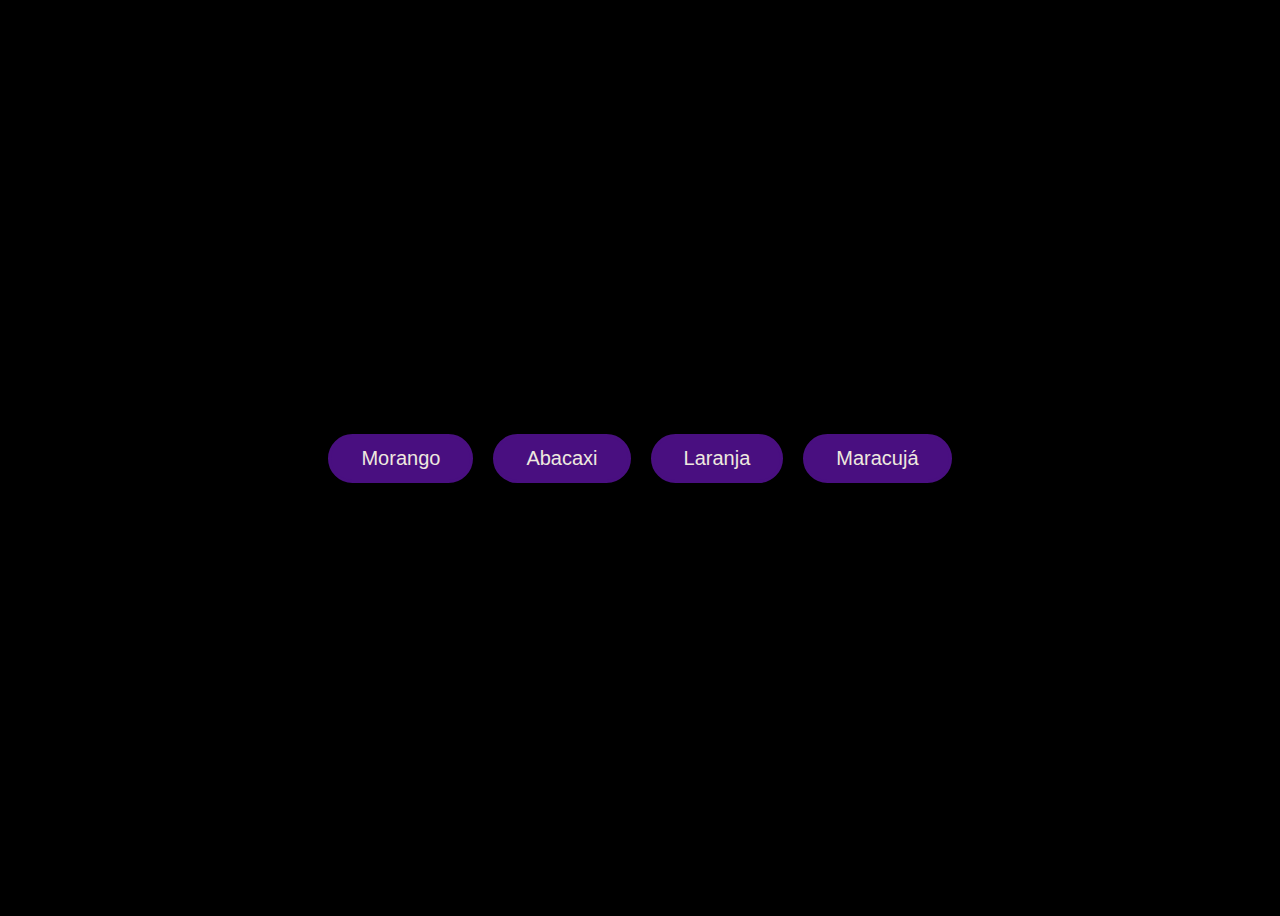
<file: exercício01/index.html>
<!DOCTYPE html>
<html lang="en">
<head>
    <meta charset="UTF-8">
    <meta name="viewport" content="width=device-width, initial-scale=1.0">
    <title>Primeiro projeto</title>
    <link rel="stylesheet" href="style.css">
</head>
<body>
    <button>Morango</button>
    <button>Abacaxi</button>
    <button>Laranja</button>
    <button>Maracujá</button>
</body>
</html>
</file>
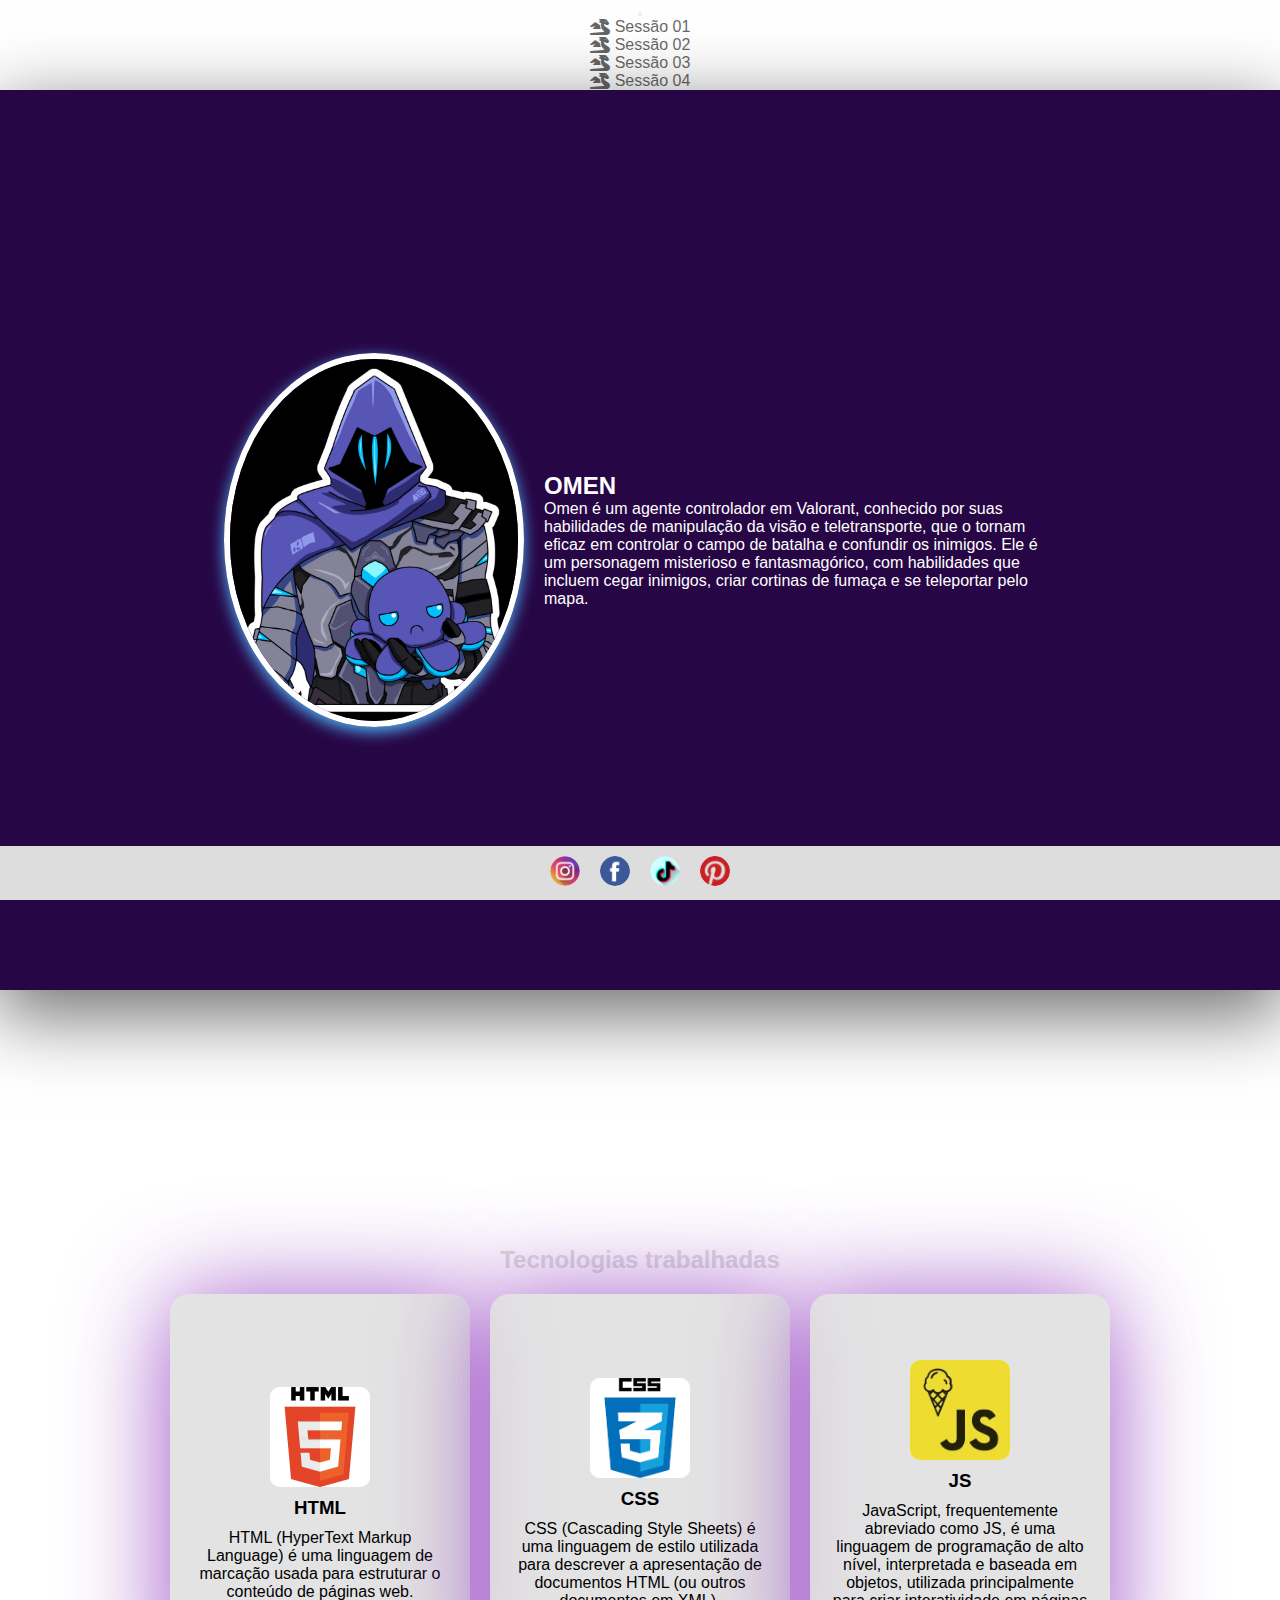
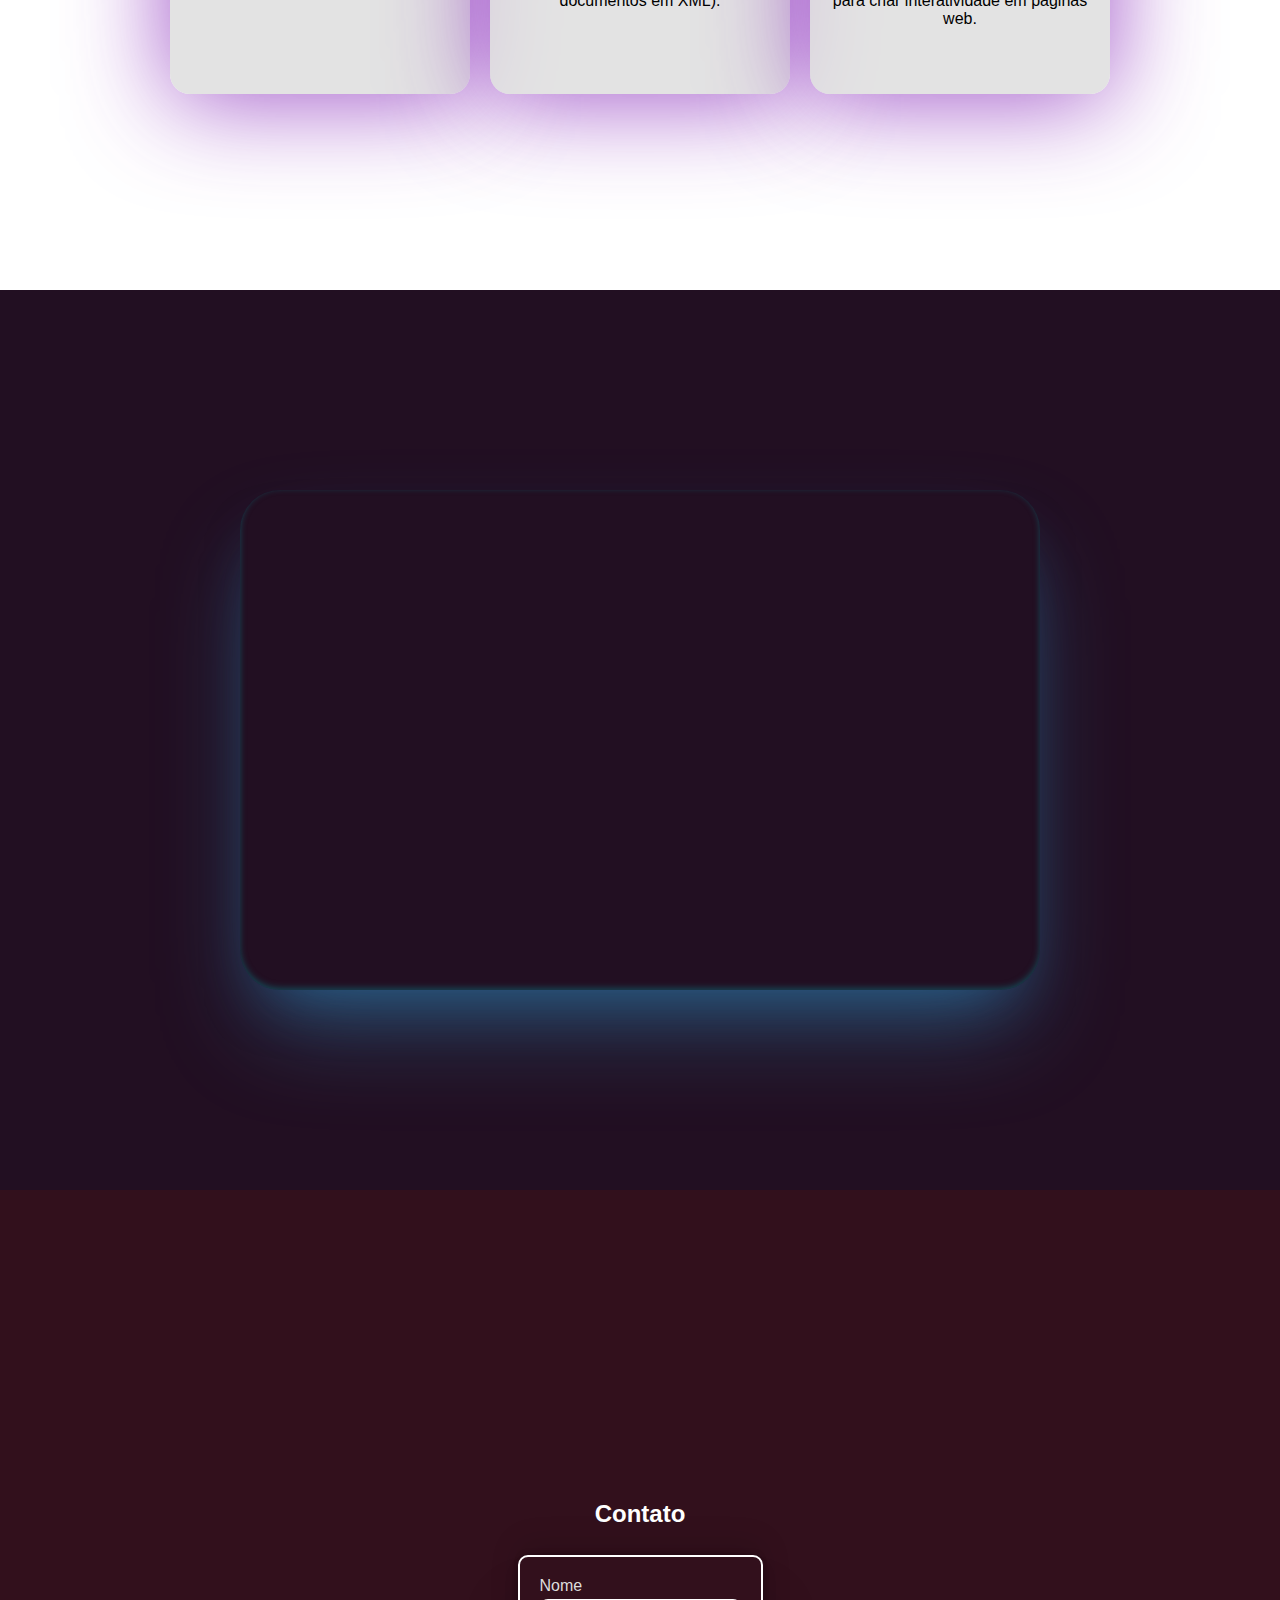
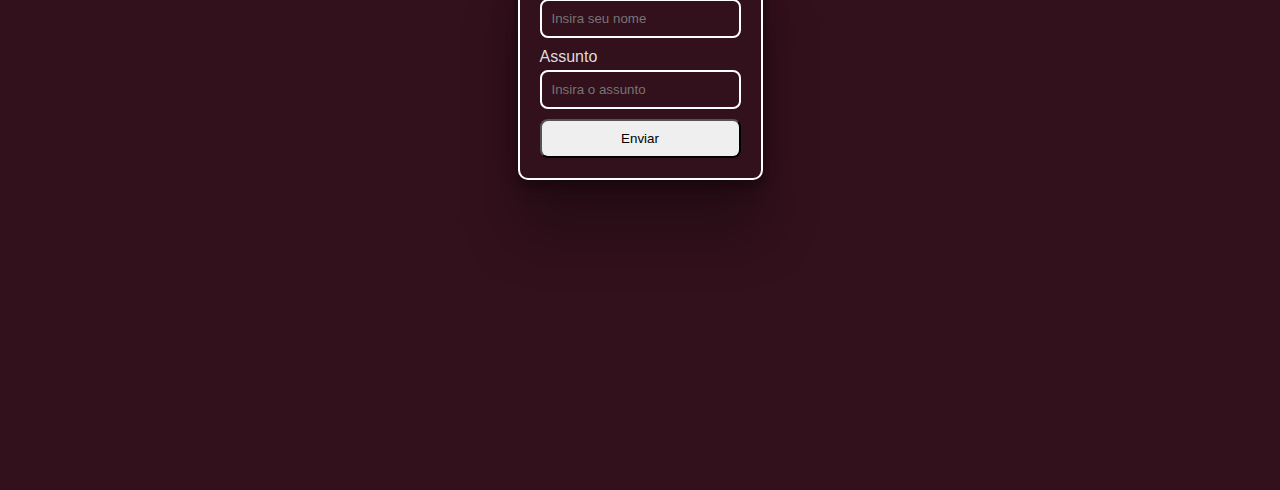
<file: ladingPade/index.html>
<!DOCTYPE html>
<html lang="en">

<head>
    <meta charset="UTF-8">
    <meta name="viewport" content="width=device-width, initial-scale=1.0">
    <link rel="stylesheet" href="style.css">
    <link rel="stylesheet" href="https://cdnjs.cloudflare.com/ajax/libs/font-awesome/6.7.2/css/all.min.css"
        crossorigin="anonymous">
    <link href="https://cdn.jsdelivr.net/npm/bootstrap@5.0.2/dist/css/bootstrap.min.css" rel="stylesheet"
        integrity="sha384-EVSTQN3/azprG1Anm3QDgpJLIm9Nao0Yz1ztcQTwFspd3yD65VohhpuuCOmLASjC" crossorigin="anonymous">
    <script src="https://cdn.jsdelivr.net/npm/bootstrap@5.0.2/dist/js/bootstrap.bundle.min.js"
        integrity="sha384-MrcW6ZMFYlzcLA8Nl+NtUVF0sA7MsXsP1UyJoMp4YLEuNSfAP+JcXn/tWtIaxVXM"
        crossorigin="anonymous"></script>
    <title>Valorant</title>
</head>

<body>
    <!-- <nav>
        <a href="#s1"><i class="fa-solid fa-cloud"></i>
            <p>Sessão 01</p>
        </a>
        <a href="#s2">😂<p>Sessão 02</p></a>
        <a href="#s3">❤<p>Sessão 03</p></a>
        <a href="#s4">😒<p>Sessão 04</p></a>
    </nav> -->
    <nav class="navbar navbar-expand-lg navbar-light bg-light fixed-top">
        <div class="container-fluid">
          <button class="navbar-toggler" type="button" data-bs-toggle="collapse" data-bs-target="#navbarNavAltMarkup" aria-controls="navbarNavAltMarkup" aria-expanded="false" aria-label="Toggle navigation">
            <span class="navbar-toggler-icon"></span>
          </button>
          <div class="collapse navbar-collapse" id="navbarNavAltMarkup">
            <div class="navbar-nav">
              <a class="nav-link"  href="#s1"><i class="fa-solid fa-dragon"> </i>
                <p>Sessão 01</p>
              </a>
              <a class="nav-link"  href="#s2"><i class="fa-solid fa-dragon"> </i>
                <p>Sessão 02</p>
              </a>
              <a class="nav-link"  href="#s3"><i class="fa-solid fa-dragon"> </i>
                <p>Sessão 03</p>
              </a>
              <a class="nav-link"  href="#s4"><i class="fa-solid fa-dragon"> </i>
                <p>Sessão 04</p>
                </a>
            </div>
          </div>
        </div>
      </nav>
    <main>
        <section id="s1">
            <div class="wrap-img">
                <img class="img-s1" src="./images/so-i-have-this-omen-spray-idea-v0-b37da4f2sfvb1.webp"
                    alt="Imagem exemplo">
            </div>
            <div class="wrap-words">
                <h2>OMEN</h2>
                <p>
                    Omen é um agente controlador em Valorant, conhecido por suas habilidades de manipulação da visão e
                    teletransporte, que o tornam eficaz em controlar o campo de batalha e confundir os inimigos. Ele é
                    um
                    personagem misterioso e fantasmagórico, com habilidades que incluem cegar inimigos, criar cortinas
                    de
                    fumaça e se teleportar pelo mapa.
                </p>
            </div>
        </section>
        <section id="s2">
            <h2>Tecnologias trabalhadas</h2>
            <div class="wrap-cards">
                <div class="cardNosso">
                    <img width="100px" height="auto" src="./images/html card.webp" alt="Imagem card 1">
                    <h3>HTML</h3>
                    <p>HTML (HyperText Markup Language) é uma linguagem de marcação usada para estruturar o conteúdo de
                        páginas web. </p>
                </div>
                <div class="cardNosso">
                    <img width="100px" height="auto" src="./images/csscard.png" alt="Imagem card 2">
                    <h3>CSS</h3>
                    <p>CSS (Cascading Style Sheets) é uma linguagem de estilo utilizada para descrever a apresentação de
                        documentos HTML (ou outros documentos em XML). </p>
                </div>
                <div class="cardNosso">
                    <img width="100px" height="auto" src="./images/js card.jfif" alt="Imagem card 3">
                    <h3>JS</h3>
                    <p>JavaScript, frequentemente abreviado como JS, é uma linguagem de programação de alto nível,
                        interpretada e baseada em objetos, utilizada principalmente para criar interatividade em páginas
                        web.</p>
                </div>
            </div>
        </section>
        <section id="s3">

            <div class="wrap-video">
                <iframe class="vd" width="100%" height="100%"
                    src="https://www.youtube.com/embed/jAj_nbWYb7g?si=rq1Zae-xZ3JUtxrS" title="YouTube video player"
                    frameborder="0"
                    allow="accelerometer; autoplay; clipboard-write; encrypted-media; gyroscope; picture-in-picture; web-share"
                    referrerpolicy="strict-origin-when-cross-origin" allowfullscreen></iframe>
            </div>

        </section>

        <section id="s4">
            <h2>Contato</h2>
            <div class="formulario">
                <label for="nome">Nome</label>
                <input type="text" id="nome" placeholder="Insira seu nome">
                <label for="assunto">Assunto</label>
                <input type="text" id="assunto" placeholder="Insira o assunto">
                <button onclick="enviar()">Enviar</button>
            </div>
        </section>

    </main>
    <footer>
        <a target="_blank" href="https://www.instagram.com">
            <img width="30px" height="30px" src="./images/instagram.png" alt="Instagram">
        </a>
        <a target="_blank" href="https://www.facebook.com">
            <img width="30px" height="30px" src="./images/facebook.png" alt="Facebook">
        </a>
        <a target="_blank" href="https://www.tiktok.com">
            <img width="30px" height="30px" src="./images/tik-tok.png" alt="Tiktok">
        </a>
        <a target="_blank" href="https://www.pinterest.com">
            <img width="30px" height="30px" src="./images/pinterest.png" alt="Pinterest">
        </a>
    </footer>
    <script src="script.js"></script>
</body>

</html>
</file>
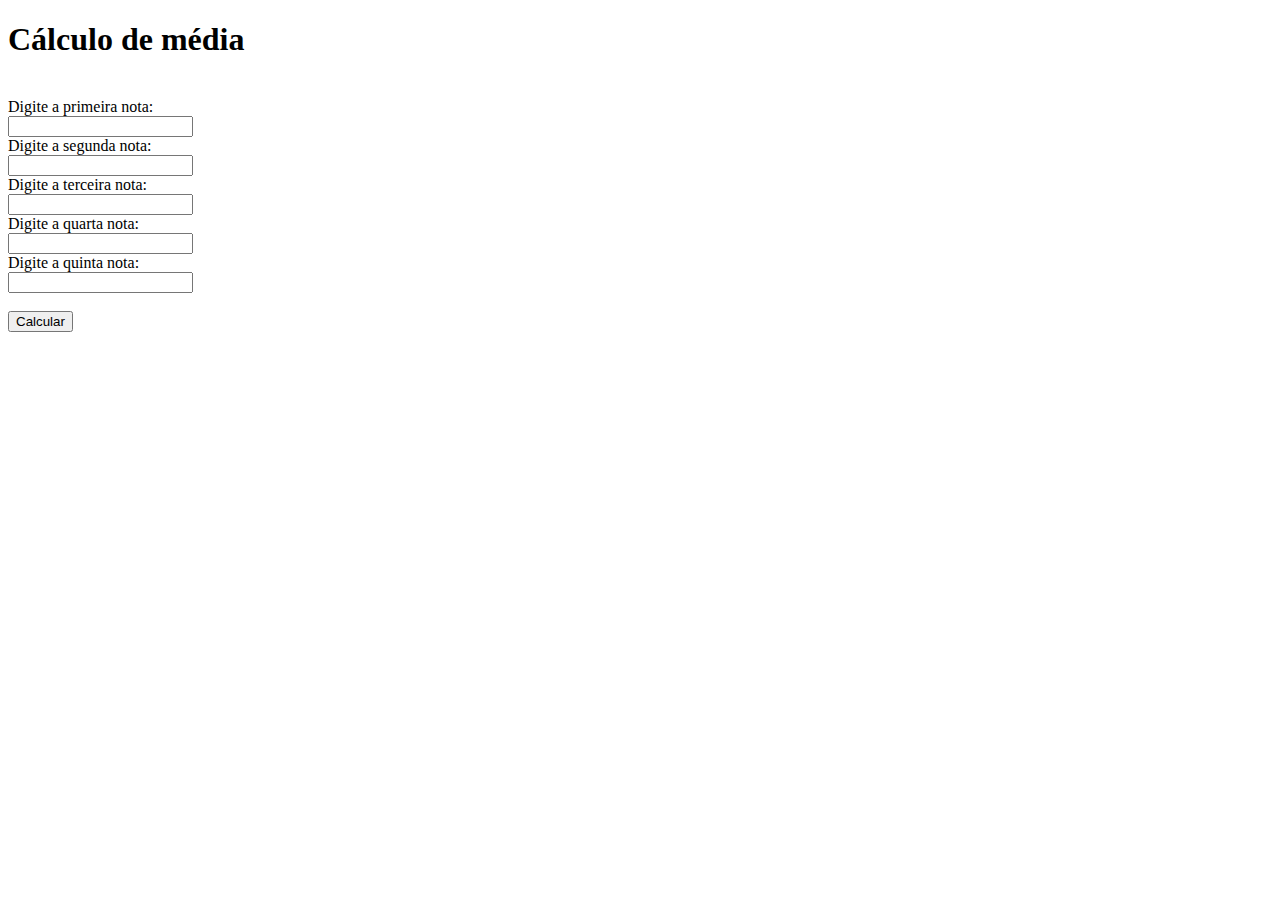
<file: exercício01/media.html>
<!DOCTYPE html>
<html lang="en">
<head>
    <meta charset="UTF-8">
    <meta name="viewport" content="width=device-width, initial-scale=1.0">
    <title>media</title>
</head>
<body>
    <h1>Cálculo de média</h1>
    <br>
    <label for="n10">Digite a primeira nota:</label><br>
    <input type="number" id="n10"><br>
    <label for="n11">Digite a segunda nota:</label><br>
    <input type="number" id="n11"><br>
    <label for="n12">Digite a terceira nota:</label><br>
    <input type="number" id="n12"><br>
    <label for="n13">Digite a quarta nota:</label><br>
    <input type="number" id="n13"><br>
    <label for="n14">Digite a quinta nota:</label><br>
    <input type="number" id="n14"><br><br>
    <button onclick="media()">Calcular</button>
    <h2 id="respMedia"></h2>

    <script src="script.js"></script>
</body>
</html>
</file>
<file: exercício01/style.css>
body{
    background-color: black;
    display: flex;
    height: 100vh;
    align-items: center;
    justify-content: center;
    gap: 20px;
}

button{
    background-color: rgb(73, 15, 128);
    color: rgb(238, 232, 223);
    border: none;
    padding: 10px 30px;
    border-radius: 999px;
    font-size: 20px;
    border: 3px solid rgb(73, 15, 128);
}

button:hover{
    background-color: transparent;
    border: 3px solid rgb(73, 15, 128);
    cursor: pointer;
}
</file>
<file: ladingPade/style.css>
* {
    padding: 0;
    margin: 0;
    box-sizing: border-box;
    scroll-behavior: smooth;
    font-family: Arial, Helvetica, sans-serif;
}

/* nav {
    position: fixed;
    top: 0;
    width: 100%;
    display: flex;
    align-items: center;
    justify-content: center;
    gap: 20px;
    background-color: aliceblue;
    height: 80px;
    box-shadow: rgba(0, 0, 0, 0.25) 0px 54px 55px, rgba(0, 0, 0, 0.12) 0px -12px 30px, rgba(0, 0, 0, 0.12) 0px 4px 6px, rgba(0, 0, 0, 0.17) 0px 12px 13px, rgba(0, 0, 0, 0.09) 0px -3px 5px;
}*/

nav a {
    display: flex;
    align-items: center;
    justify-content: center;
    text-decoration: none;
    color: inherit;
    gap: 5px;
    opacity: 0.6;
} 

nav{
    text-align: center;
}

nav a:hover {
    opacity: 1;
}

#s1 {
    min-height: 100vh;
    display: flex;
    align-items: center;
    justify-content: center;
    gap: 20px;
    background-color: rgb(39, 6, 69);
    color: white;
    box-shadow: rgba(0, 0, 0, 0.56) 0px 22px 70px 4px;
}

.wrap-img {
    width: 300px;
    display: flex;
    align-items: center;
    justify-content: center;
    border-radius: 100%;
    overflow: hidden;
    border: 6px solid white;
    box-shadow: rgb(78, 177, 247) 0px 5px 15px;
}

.img-s1 {
    width: 300px;
    height: auto;
    transition: all 200ms ease-in-out;
}

.img-s1:hover {
    transform: scale(1.2);
}

.wrap-words {
    width: 40%;

}

#s2 {
    min-height: 100vh;
    padding-top: 80px;
    background: url("./images/OMEN\ 2.jpg");
    background-repeat: no-repeat;
    background-size: cover;
    background-position: center;
    background-attachment: fixed;
    display: flex;
    flex-direction: column;
    align-items: center;
    justify-content: center;
}

#s2 h2{
    color: #ddd;
}

.wrap-cards{
    display: flex;
    justify-content: center;
    align-items: center;
    gap: 20px;
    padding: 20px;
    flex-wrap: wrap;
}

.cardNosso{
    background-color: #ddddddcf;
    width: 300px;
    height: 400px;
    border-radius: 20px;
    box-shadow: rgba(132, 34, 184, 0.79) 0px 5px 100px;
    display: flex;
    justify-content: center;
    align-items: center;
    flex-direction: column;
    padding: 20px;
    gap: 10px;
    text-align: center;
}

.cardNosso:hover{
    background-color: #68029b9b;
    box-shadow: rgba(252, 252, 252, 0.799) 0px 5px 100px;
    cursor: crosshair;
    color: white;
}

.cardNosso img{
    border-radius: 10px;
    background-color: white;
   
}

#s3 {
    min-height: 100vh;
    background-color: rgb(34, 15, 34);
    display: flex;
    align-items: center;
    justify-content: center;
}

.wrap-video{
    width: 800px;
    height: 500px;
}

.vd{
    border-radius: 40px;
    box-shadow: rgba(50, 144, 187, 0.488) 0px 50px 100px -20px, rgba(36, 94, 155, 0.626) 0px 30px 60px -30px, rgba(10, 122, 130, 0.531) 0px -2px 6px 0px inset;
}

#s4 {
    min-height: 100vh;
    background-color: rgb(50, 16, 28);
    display: flex;
    flex-direction: column;
    align-items: center;
    justify-content: center;
    gap: 3vh;
    color: #fff;
}

.formulario {
    background-color: transparent;
    border: 2px solid #fff;
    padding: 20px;
    color: #ddd;
    border-radius: 10px;
    box-shadow: rgba(0, 0, 0, 0.25) 0px 54px 55px, rgba(0, 0, 0, 0.12) 0px -12px 30px, rgba(0, 0, 0, 0.12) 0px 4px 6px, rgba(0, 0, 0, 0.17) 0px 12px 13px, rgba(0, 0, 0, 0.09) 0px -3px 5px;
    display: flex;
    flex-direction: column;
    align-items: left;
    justify-content: center;
    gap: 10px;
}

.formulario label{
    margin-bottom: -6px;
}

.formulario input{
    padding: 10px;
    border-radius: 8px;
    border: none;
    border: 2px solid #fff;
    background-color: transparent;
    color: #fff;
}

.formulario button{
    padding: 10px;
    border-radius: 8px;
    opacity: 1;
}

.formulario button:hover{
    cursor: pointer;
    opacity: 0.8;
}

footer{
    position: fixed;
    bottom: 0;
    width: 100%;
    background-color: #ddd;
    padding: 10px;
    display: flex;
    align-items: center;
    justify-content: center;
    gap: 20px;
}

footer img{
    border-radius: 100%;
    transition: all 200ms ease-in-out;
}

footer img:hover{
    transform: rotate(360deg) scale(1.5);
    cursor: pointer;
    box-shadow: rgba(0, 0, 0, 0.35) 0px 5px 15px;
}
</file>
